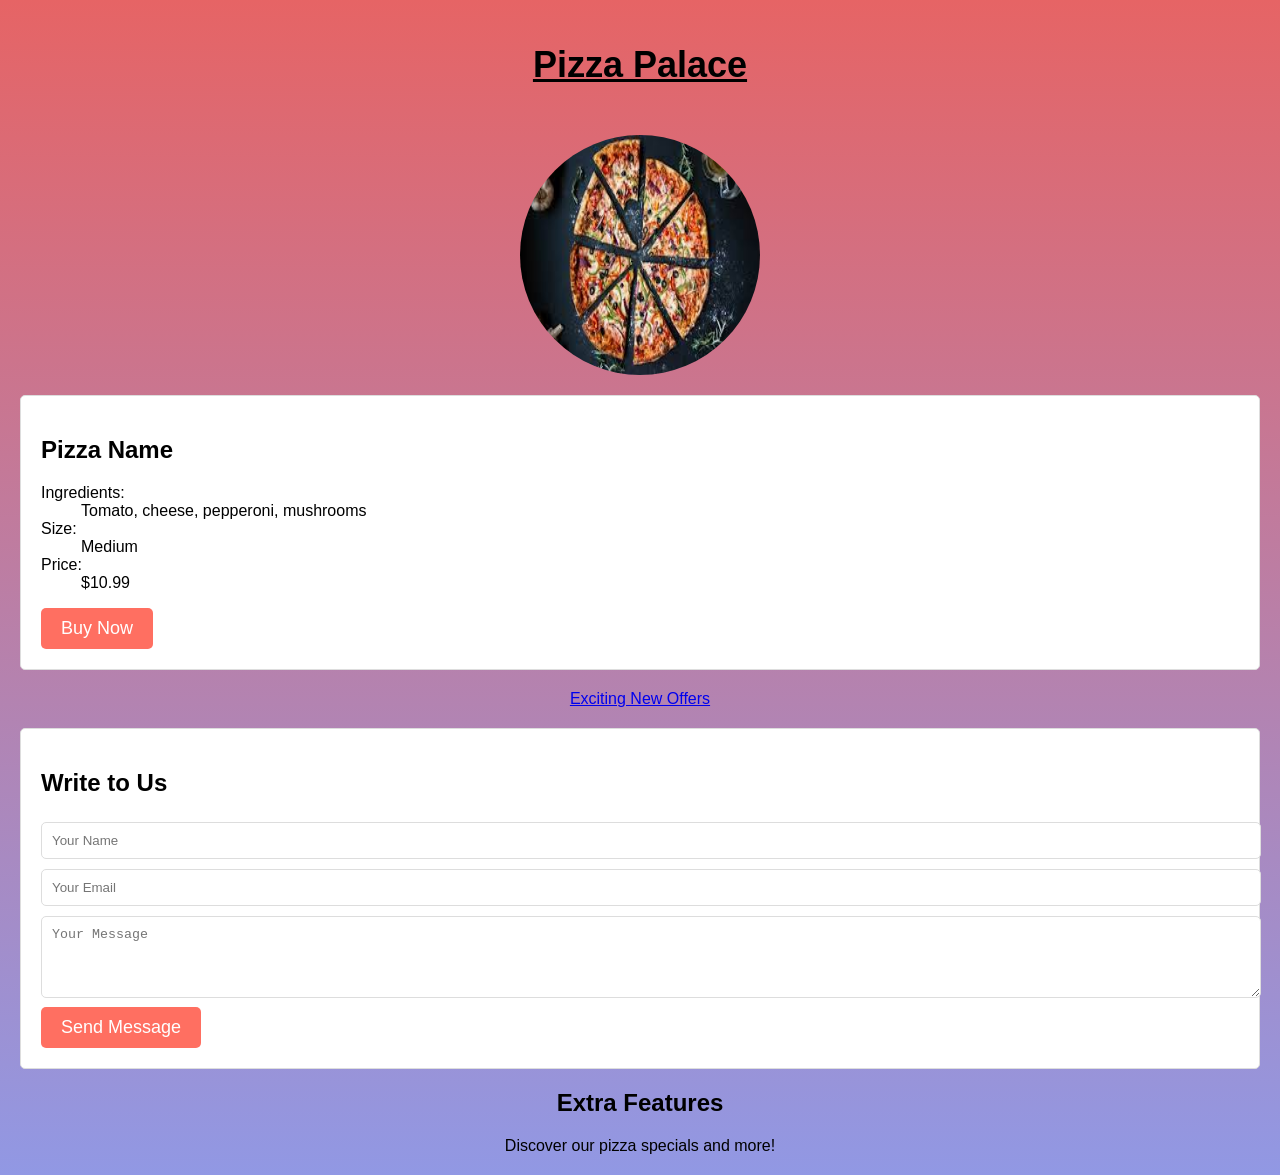
<file: 03. Third Semester/Computer Science Workshop 1 (CSW1)/first-work/pizza.html>
<!DOCTYPE html>
<html>
<head>
    <title>Pizza Palace</title>
    <style>
        body {
            font-family: Arial, sans-serif;
            margin: 0;
            padding: 0;
            background: linear-gradient(#e66465, #9198e4);
        }
        
        header {
            padding: 20px;
            text-align: center;
        }
        header h1 {
            color: black;
            text-decoration: underline;
            font-size: 36px;
        }
        #pizza-img {
            border-radius: 50%;
            height: 15rem;
            width: 15rem;
            display: block;
            margin-top: 5px;
            margin-left: auto;
            margin-right: auto;
        }
        #description {
            background-color: white;
            padding: 20px;
            border: 1px solid #ddd;
            border-radius: 5px;
            margin: 20px;
        }
        #buy-button {
            background-color: #ff6f61;
            color: white;
            padding: 10px 20px;
            border: none;
            border-radius: 5px;
            font-size: 18px;
            cursor: pointer;
        }
        #buy-button:hover {
            background-color: #e24e44;
        }
        #offers {
            text-align: center;
            margin: 20px;
        }
        #contact-form {
            background-color: white;
            padding: 20px;
            border: 1px solid #ddd;
            border-radius: 5px;
            margin: 20px;
        }
        #contact-form input[type="text"],
        #contact-form textarea {
            width: 100%;
            padding: 10px;
            margin: 5px 0;
            border: 1px solid #ddd;
            border-radius: 5px;
        }
        #contact-form button {
            background-color: #ff6f61;
            color: white;
            padding: 10px 20px;
            border: none;
            border-radius: 5px;
            font-size: 18px;
            cursor: pointer;
        }
        #contact-form button:hover {
            background-color: #e24e44;
        }
        #extra-features {
            text-align: center;
            margin: 20px;
        }
    </style>
</head>
<body>
    <header>
        <h1>Pizza Palace</h1>
    </header>

    <img id="pizza-img" src="../assets/pizza.jpeg" alt="Delicious Pizza">
    
    <div id="description">
        <h2>Pizza Name</h2>
        <dl>
            <dt>Ingredients:</dt>
            <dd>Tomato, cheese, pepperoni, mushrooms</dd>
            <dt>Size:</dt>
            <dd>Medium</dd>
            <dt>Price:</dt>
            <dd>$10.99</dd>
        </dl>
        <button id="buy-button">Buy Now</button>
    </div>

    <div id="offers">
        <a href="offers.html">Exciting New Offers</a>
    </div>

    <div id="contact-form">
        <h2>Write to Us</h2>
        <form>
            <input type="text" placeholder="Your Name" required>
            <input type="text" placeholder="Your Email" required>
            <textarea placeholder="Your Message" rows="4" required></textarea>
            <button type="submit">Send Message</button>
        </form>
    </div>

    <div id="extra-features">
        <h2>Extra Features</h2>
        <p>Discover our pizza specials and more!</p>
    </div>
</body>
</html>
</file>
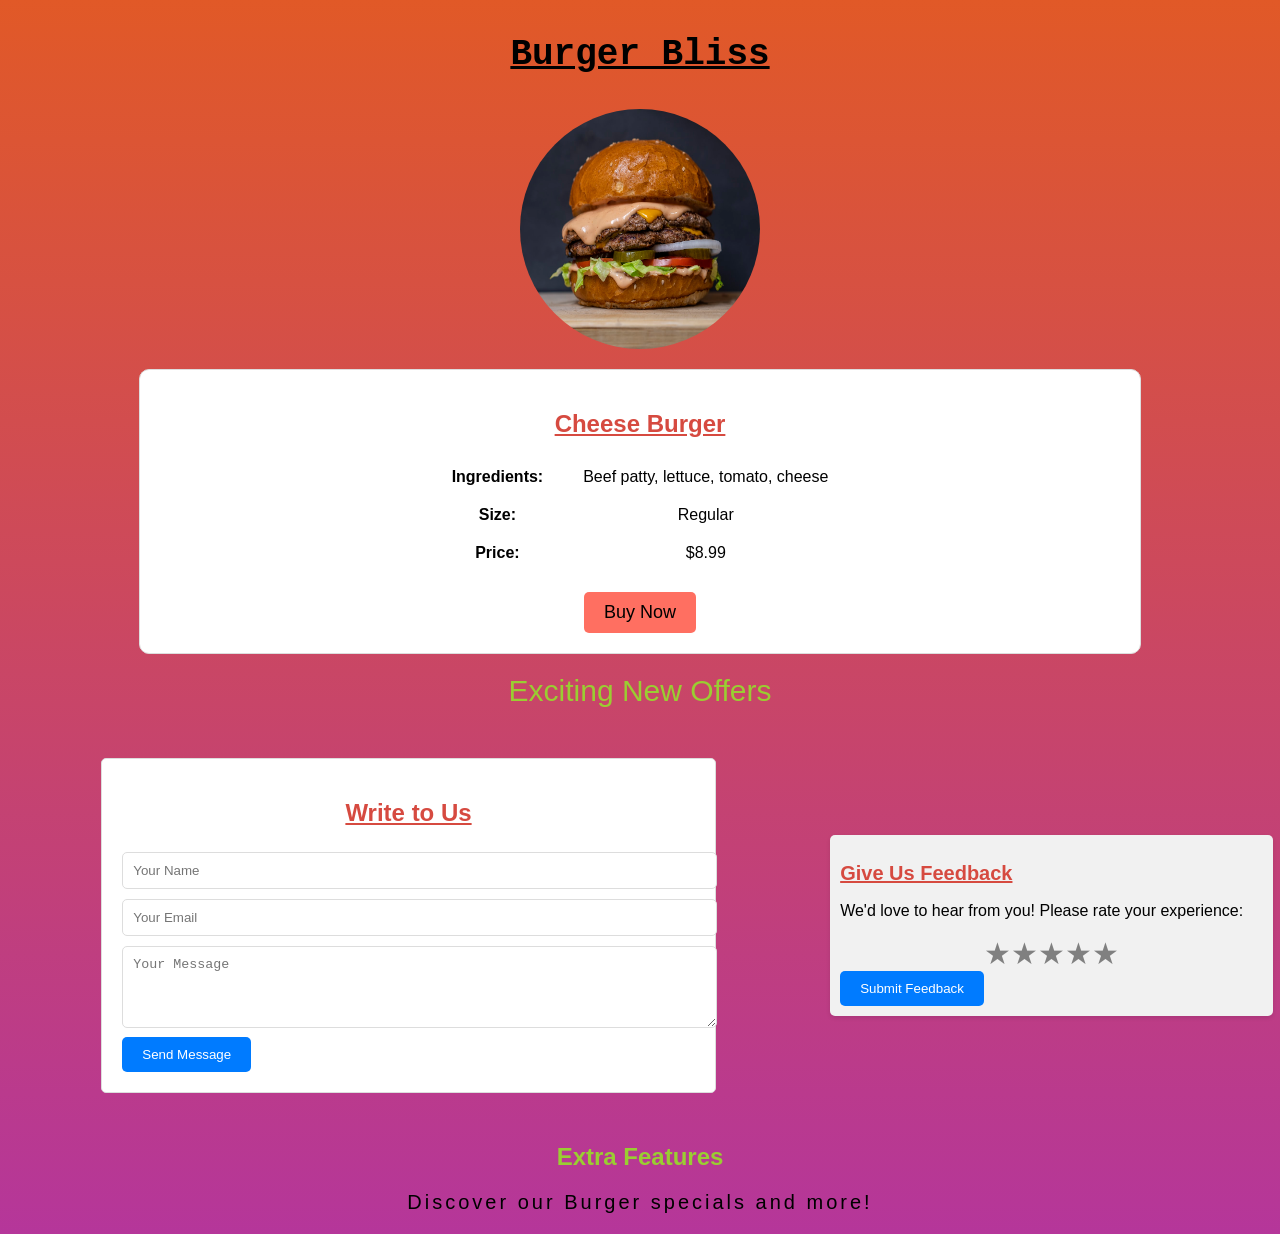
<file: 03. Third Semester/Computer Science Workshop 1 (CSW1)/pages/burger.html>
<!DOCTYPE html>
<html>
<head>
    <link rel="icon" href="../assets/burger.jpeg">
    <title>Burger Bliss</title>
    <style>
        body {
            font-family: Arial, sans-serif;
            margin: 0;
            padding: 0;
            background: linear-gradient(#e15927, #b5369a);
        }

        header {
            padding: 10px;
            text-align: center;
        }

        header h1 {
            color: black;
            text-decoration: underline;
            font-size: 36px;
            font-family:'Courier New', Courier, monospace;
        }

        header h1:hover {
            text-decoration: none;
            cursor: pointer;
        }

        #pizza-img {
            border-radius: 50%;
            height: 15rem;
            width: 15rem;
            display: block;
            margin: auto;
            transition: transform 2s;
        }

        #pizza-img:hover {
            transform: rotate(120deg);
            border: 3px solid #5c0b05;
            border-radius: 50%;
        }

        #description {
            background-color: white;
            padding: 20px;
            border: 1px solid #ddd;
            border-radius: 10px;
            margin: 20px auto;
            width: 75%;
            text-align: center;
        }

        #buy-button {
            background-color: #ff6f61;
            color: white;
            padding: 10px 20px;
            border: none;
            border-radius: 5px;
            font-size: 18px;
            cursor: pointer;
            transition: background-color 0.3s;
        }

        #description button a {
            text-decoration: none;
            color: black;
        }

        #buy-button:hover {
            background-color: #e24e44;
        }

        #offers {
            text-align: center;
            margin: 20px;
        }

        #offers a {
            font-size: 30px;
            font-family:'Franklin Gothic Medium', 'Arial Narrow', Arial, sans-serif;
            text-decoration: none;
            color: yellowgreen;
        }

        table {
            margin: 20px auto;
            border-collapse: collapse;
        }

        td {
            padding: 10px 20px;
        }

        h2 {
            text-decoration: underline;
            color: #d64a40;
        }

        #bottom_heading {
            text-align: center;
        }

        #contact-form {
            background-color: white;
            padding: 20px;
            border: 1px solid #dddddd;
            border-radius: 5px;
            margin: 20px auto;
            width: 75%;
        }

        #form-style {
            width: 100%;
            padding: 10px;
            margin: 5px 0;
            border: 1px solid #ddd;
            border-radius: 5px;
        }

        .feedback-card {
            width: 100%;
            padding: 10px;
            background-color: #f1f1f1;
            border-radius: 5px;
            box-shadow: 0 2px 4px rgba(0, 0, 0, 0.1);
        }

        .feedback-card h2 {
            font-size: 20px;
        }

        .feedback-card p {
            font-size: 16px;
        }

        .star-rating {
            display: flex;
            justify-content: center;
        }

        .star-rating input {
            display: none;
        }

        .star-rating label {
            font-size: 30px;
            color: gray;
            cursor: pointer;
        }

        .star-rating input:checked ~ label {
            color: gold;
        }

        .feedback-button {
            background-color: #007bff;
            color: #fff;
            border: none;
            padding: 10px 20px;
            border-radius: 5px;
            cursor: pointer;
        }

        .feedback-button:hover {
            background-color: #0056b3;
        }
        #extra-features{
            text-align: center;
        }
        #main-desc{
            font-weight: 700;
        }
        #extra-features h2 {
            color: yellowgreen;
            font-family: 'Gill Sans', 'Gill Sans MT', Calibri, 'Trebuchet MS', sans-serif;
            text-decoration: none;
            cursor: pointer;
        }

        #extra-features p {
            letter-spacing: 3px;
            color: black;
            font-size: 20px;
        }
    </style>
</head>
<body>
    <header>
        <h1>Burger Bliss</h1>
    </header>

    <img id="pizza-img" src="../assets/burger.jpeg" alt="Delicious Pizza">

    <div id="description">
        <h2>Cheese Burger</h2>
        <table>
            <tr>
                <td id="main-desc">Ingredients:</td>
                <td>Beef patty, lettuce, tomato, cheese</td>
            </tr>
            <tr>
                <td id="main-desc">Size:</td>
                <td>Regular</td>
            </tr>
            <tr>
                <td id="main-desc">Price:</td>
                <td>$8.99</td>
            </tr>
        </table>
        <button id="buy-button"><a href="#buy">Buy Now</a></button>
    </div>

    <div id="offers">
        <a href="../index.html">Exciting New Offers</a>
    </div>

    <table>
        <tr>
            <td>
                <div id="contact-form">
                    <h2 id="bottom_heading">Write to Us</h2>
                    <form>
                        <input id="form-style" type="text" placeholder="Your Name" required>
                        <input id="form-style" type="text" placeholder="Your Email" required>
                        <textarea id="form-style" placeholder="Your Message" rows="4" required></textarea>
                        <button class="feedback-button" type="submit">Send Message</button>
                    </form>
                </div>
            </td>
            <td>
                <div class="feedback-card">
                    <h2>Give Us Feedback</h2>
                    <p>We'd love to hear from you! Please rate your experience:</p>
                    <form>
                    <div class="star-rating">
                        <input type="radio" id="star1" name="rating" value="1" />
                        <label for="star1">&#9733;</label>
                        <input type=“radio” id="star2" name="rating" value="2" />
                        <label for="star2">&#9733;</label>
                        <input type="radio" id="star3" name="rating" value="3" />
                        <label for="star3">&#9733;</label>
                        <input type="radio" id="star4" name="rating" value="4" />
                        <label for="star4">&#9733;</label>
                        <input type="radio" id="star5" name="rating" value="5" />
                        <label for="star5">&#9733;</label>
                    </div>
                    <button class="feedback-button">Submit Feedback</button>
                    </form>
                </div>
            </td>
        </tr>
    </table>

    <div id="extra-features">
        <h2>Extra Features</h2>
        <p>Discover our Burger specials and more!</p>
    </div>
</body>
</html>
</file>
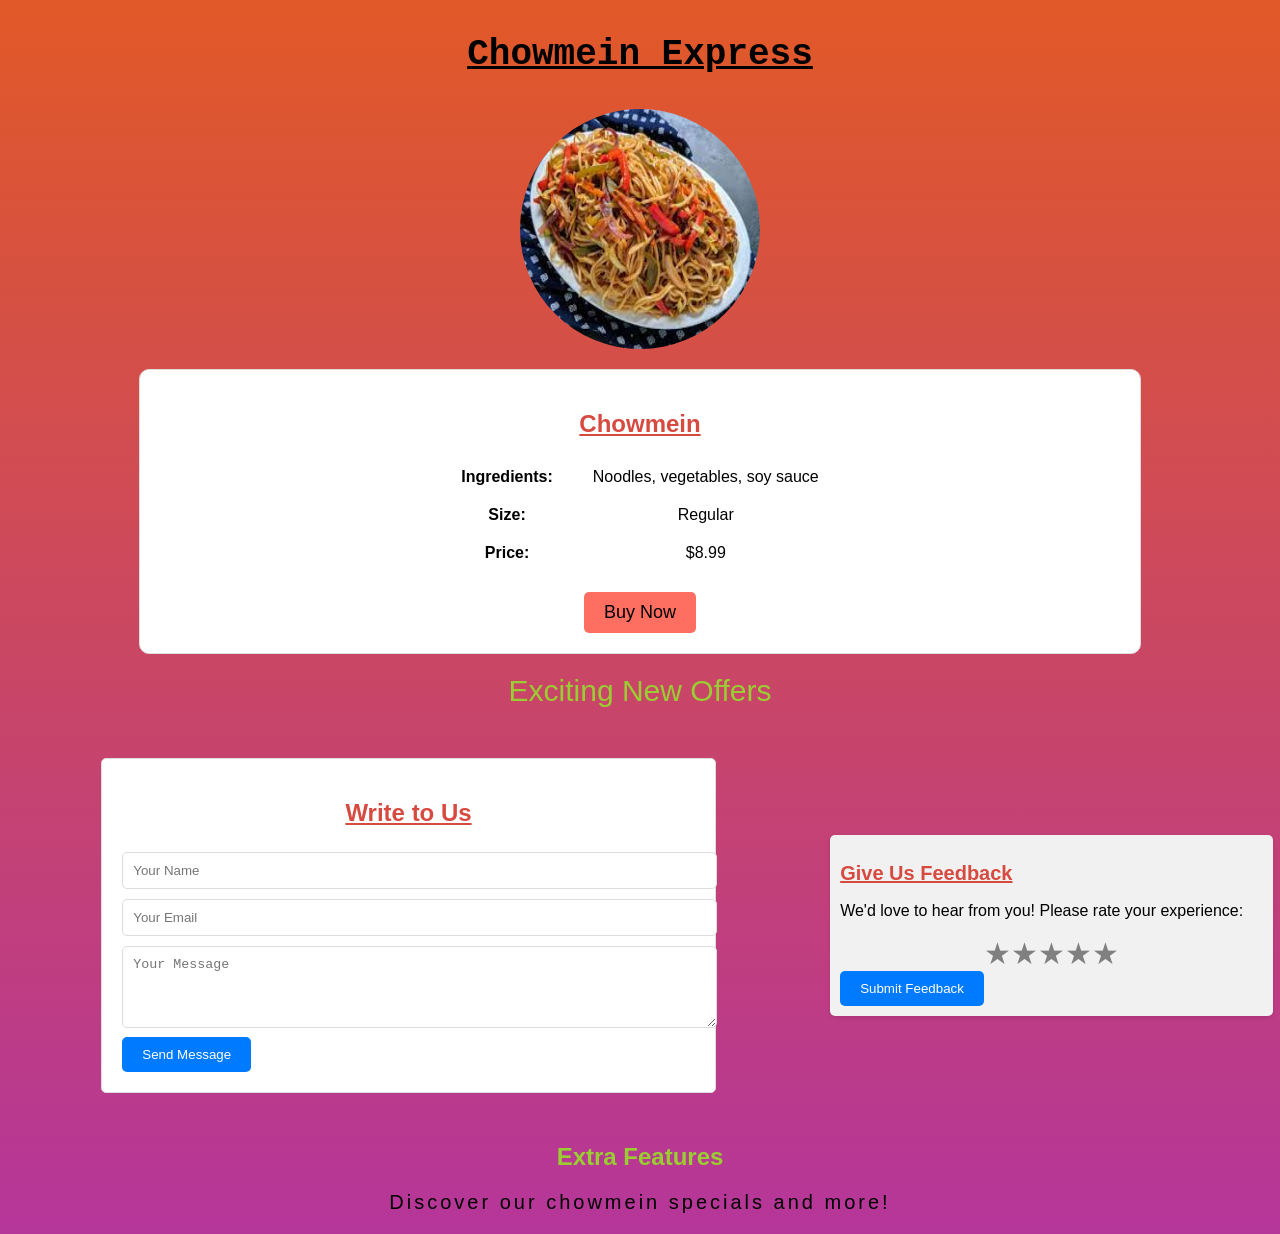
<file: 03. Third Semester/Computer Science Workshop 1 (CSW1)/pages/chowmein.html>
<!DOCTYPE html>
<html>
<head>
    <link rel="icon" href="../assets/chowmein.jpeg">
    <title>Chowmein Express</title>
    <style>
        body {
            font-family: Arial, sans-serif;
            margin: 0;
            padding: 0;
            background: linear-gradient(#e15927, #b5369a);
        }

        header {
            padding: 10px;
            text-align: center;
        }

        header h1 {
            color: black;
            text-decoration: underline;
            font-size: 36px;
            font-family:'Courier New', Courier, monospace;
        }

        header h1:hover {
            text-decoration: none;
            cursor: pointer;
        }

        #pizza-img {
            border-radius: 50%;
            height: 15rem;
            width: 15rem;
            display: block;
            margin: auto;
            transition: transform 2s;
        }

        #pizza-img:hover {
            transform: rotate(120deg);
            border: 3px solid #5c0b05;
            border-radius: 50%;
        }

        #description {
            background-color: white;
            padding: 20px;
            border: 1px solid #ddd;
            border-radius: 10px;
            margin: 20px auto;
            width: 75%;
            text-align: center;
        }

        #buy-button {
            background-color: #ff6f61;
            color: white;
            padding: 10px 20px;
            border: none;
            border-radius: 5px;
            font-size: 18px;
            cursor: pointer;
            transition: background-color 0.3s;
        }

        #description button a {
            text-decoration: none;
            color: black;
        }

        #buy-button:hover {
            background-color: #e24e44;
        }

        #offers {
            text-align: center;
            margin: 20px;
        }

        #offers a {
            font-size: 30px;
            font-family:'Franklin Gothic Medium', 'Arial Narrow', Arial, sans-serif;
            text-decoration: none;
            color: yellowgreen;
        }

        table {
            margin: 20px auto;
            border-collapse: collapse;
        }

        td {
            padding: 10px 20px;
        }

        h2 {
            text-decoration: underline;
            color: #d64a40;
        }

        #bottom_heading {
            text-align: center;
        }

        #contact-form {
            background-color: white;
            padding: 20px;
            border: 1px solid #dddddd;
            border-radius: 5px;
            margin: 20px auto;
            width: 75%;
        }

        #form-style {
            width: 100%;
            padding: 10px;
            margin: 5px 0;
            border: 1px solid #ddd;
            border-radius: 5px;
        }

        .feedback-card {
            width: 100%;
            padding: 10px;
            background-color: #f1f1f1;
            border-radius: 5px;
            box-shadow: 0 2px 4px rgba(0, 0, 0, 0.1);
        }

        .feedback-card h2 {
            font-size: 20px;
        }

        .feedback-card p {
            font-size: 16px;
        }

        .star-rating {
            display: flex;
            justify-content: center;
        }

        .star-rating input {
            display: none;
        }

        .star-rating label {
            font-size: 30px;
            color: gray;
            cursor: pointer;
        }

        .star-rating input:checked ~ label {
            color: gold;
        }

        .feedback-button {
            background-color: #007bff;
            color: #fff;
            border: none;
            padding: 10px 20px;
            border-radius: 5px;
            cursor: pointer;
        }

        .feedback-button:hover {
            background-color: #0056b3;
        }
        #extra-features{
            text-align: center;
        }
        #main-desc{
            font-weight: 700;
        }
        #extra-features h2 {
            color: yellowgreen;
            font-family: 'Gill Sans', 'Gill Sans MT', Calibri, 'Trebuchet MS', sans-serif;
            text-decoration: none;
            cursor: pointer;
        }

        #extra-features p {
            letter-spacing: 3px;
            color: black;
            font-size: 20px;
        }
    </style>
</head>
<body>
    <header>
        <h1>Chowmein Express</h1>
    </header>

    <img id="pizza-img" src="../assets/chowmein.jpeg" alt="chowmein">

    <div id="description">
        <h2>Chowmein</h2>
        <table>
            <tr>
                <td id="main-desc">Ingredients:</td>
                <td>Noodles, vegetables, soy sauce</td>
            </tr>
            <tr>
                <td id="main-desc">Size:</td>
                <td>Regular</td>
            </tr>
            <tr>
                <td id="main-desc">Price:</td>
                <td>$8.99</td>
            </tr>
        </table>
        <button id="buy-button"><a href="#buy">Buy Now</a></button>
    </div>

    <div id="offers">
        <a href="../index.html">Exciting New Offers</a>
    </div>

    <table>
        <tr>
            <td>
                <div id="contact-form">
                    <h2 id="bottom_heading">Write to Us</h2>
                    <form>
                        <input id="form-style" type="text" placeholder="Your Name" required>
                        <input id="form-style" type="text" placeholder="Your Email" required>
                        <textarea id="form-style" placeholder="Your Message" rows="4" required></textarea>
                        <button class="feedback-button" type="submit">Send Message</button>
                    </form>
                </div>
            </td>
            <td>
                <div class="feedback-card">
                    <h2>Give Us Feedback</h2>
                    <p>We'd love to hear from you! Please rate your experience:</p>
                    <form>
                    <div class="star-rating">
                        <input type="radio" id="star1" name="rating" value="1" />
                        <label for="star1">&#9733;</label>
                        <input type=“radio” id="star2" name="rating" value="2" />
                        <label for="star2">&#9733;</label>
                        <input type="radio" id="star3" name="rating" value="3" />
                        <label for="star3">&#9733;</label>
                        <input type="radio" id="star4" name="rating" value="4" />
                        <label for="star4">&#9733;</label>
                        <input type="radio" id="star5" name="rating" value="5" />
                        <label for="star5">&#9733;</label>
                    </div>
                    <button class="feedback-button">Submit Feedback</button>
                    </form>
                </div>
            </td>
        </tr>
    </table>

    <div id="extra-features">
        <h2>Extra Features</h2>
        <p>Discover our chowmein specials and more!</p>
    </div>
</body>
</html>
</file>
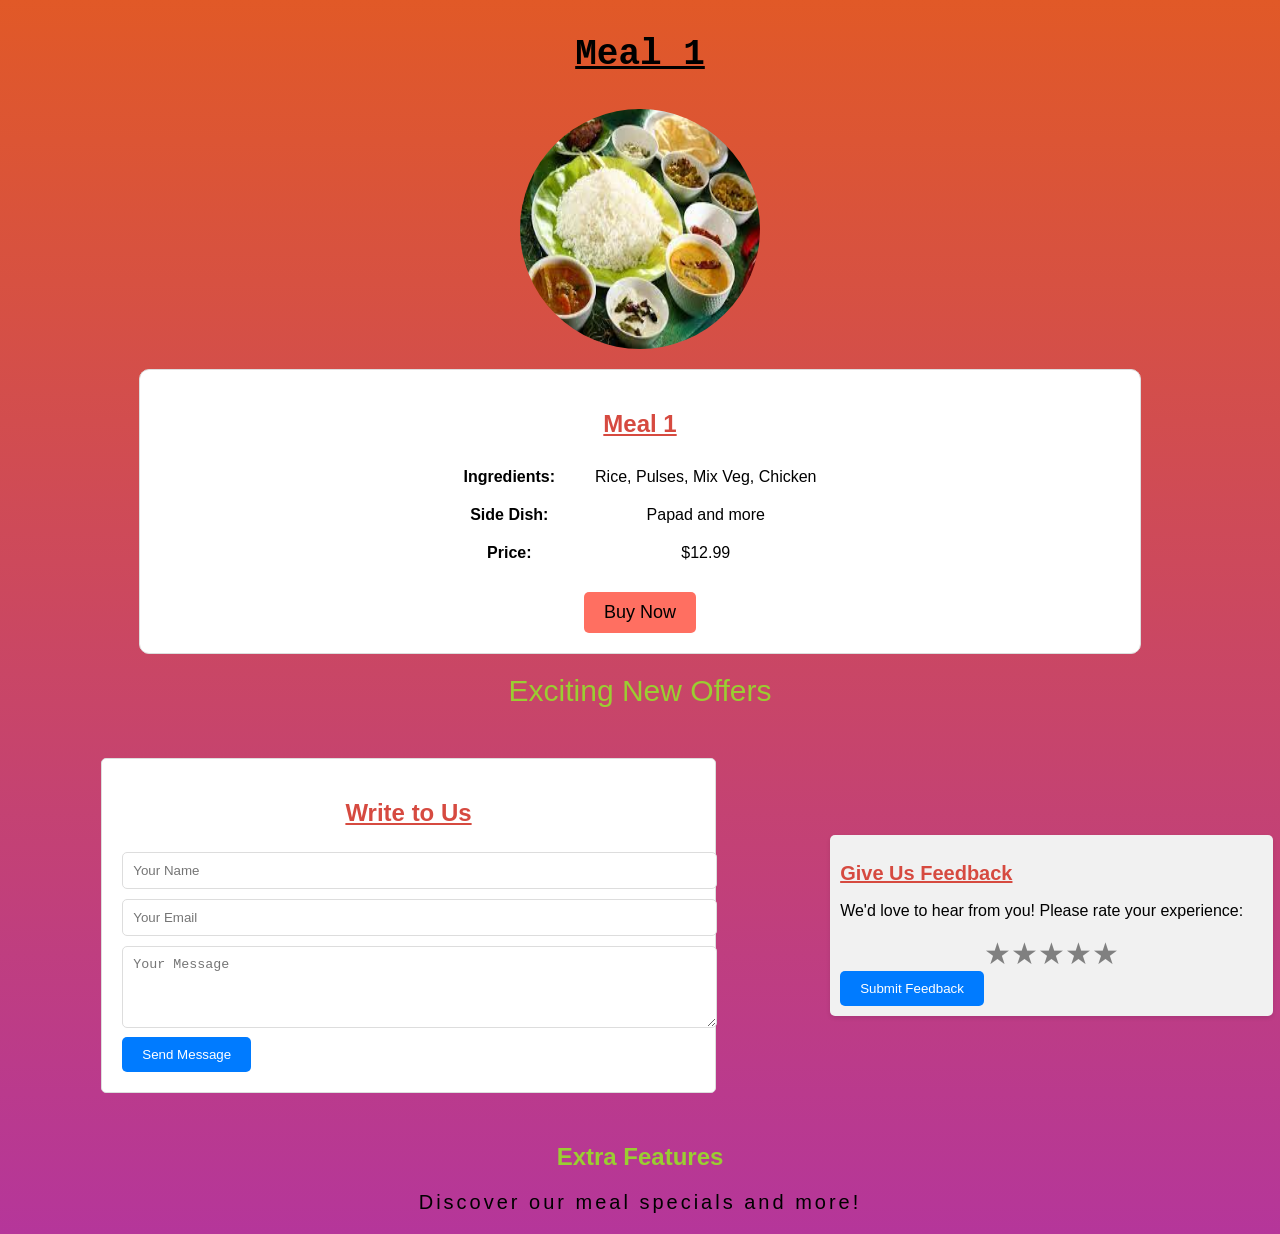
<file: 03. Third Semester/Computer Science Workshop 1 (CSW1)/pages/meal1.html>
<!DOCTYPE html>
<html>
<head>
    <link rel="icon" href="../assets/meal1.jpeg">
    <title>Meal 1</title>
    <style>
        body {
            font-family: Arial, sans-serif;
            margin: 0;
            padding: 0;
            background: linear-gradient(#e15927, #b5369a);
        }

        header {
            padding: 10px;
            text-align: center;
        }

        header h1 {
            color: black;
            text-decoration: underline;
            font-size: 36px;
            font-family:'Courier New', Courier, monospace;
        }

        header h1:hover {
            text-decoration: none;
            cursor: pointer;
        }

        #pizza-img {
            border-radius: 50%;
            height: 15rem;
            width: 15rem;
            display: block;
            margin: auto;
            transition: transform 2s;
        }

        #pizza-img:hover {
            transform: rotate(120deg);
            border: 3px solid #5c0b05;
            border-radius: 50%;
        }

        #description {
            background-color: white;
            padding: 20px;
            border: 1px solid #ddd;
            border-radius: 10px;
            margin: 20px auto;
            width: 75%;
            text-align: center;
        }

        #buy-button {
            background-color: #ff6f61;
            color: white;
            padding: 10px 20px;
            border: none;
            border-radius: 5px;
            font-size: 18px;
            cursor: pointer;
            transition: background-color 0.3s;
        }

        #description button a {
            text-decoration: none;
            color: black;
        }

        #buy-button:hover {
            background-color: #e24e44;
        }

        #offers {
            text-align: center;
            margin: 20px;
        }

        #offers a {
            font-size: 30px;
            font-family:'Franklin Gothic Medium', 'Arial Narrow', Arial, sans-serif;
            text-decoration: none;
            color: yellowgreen;
        }

        table {
            margin: 20px auto;
            border-collapse: collapse;
        }

        td {
            padding: 10px 20px;
        }

        h2 {
            text-decoration: underline;
            color: #d64a40;
        }

        #bottom_heading {
            text-align: center;
        }

        #contact-form {
            background-color: white;
            padding: 20px;
            border: 1px solid #dddddd;
            border-radius: 5px;
            margin: 20px auto;
            width: 75%;
        }

        #form-style {
            width: 100%;
            padding: 10px;
            margin: 5px 0;
            border: 1px solid #ddd;
            border-radius: 5px;
        }

        .feedback-card {
            width: 100%;
            padding: 10px;
            background-color: #f1f1f1;
            border-radius: 5px;
            box-shadow: 0 2px 4px rgba(0, 0, 0, 0.1);
        }

        .feedback-card h2 {
            font-size: 20px;
        }

        .feedback-card p {
            font-size: 16px;
        }

        .star-rating {
            display: flex;
            justify-content: center;
        }

        .star-rating input {
            display: none;
        }

        .star-rating label {
            font-size: 30px;
            color: gray;
            cursor: pointer;
        }

        .star-rating input:checked ~ label {
            color: gold;
        }

        .feedback-button {
            background-color: #007bff;
            color: #fff;
            border: none;
            padding: 10px 20px;
            border-radius: 5px;
            cursor: pointer;
        }

        .feedback-button:hover {
            background-color: #0056b3;
        }
        #extra-features{
            text-align: center;
        }
        #main-desc{
            font-weight: 700;
        }
        #extra-features h2 {
            color: yellowgreen;
            font-family: 'Gill Sans', 'Gill Sans MT', Calibri, 'Trebuchet MS', sans-serif;
            text-decoration: none;
            cursor: pointer;
        }

        #extra-features p {
            letter-spacing: 3px;
            color: black;
            font-size: 20px;
        }
    </style>
</head>
<body>
    <header>
        <h1>Meal 1</h1>
    </header>

    <img id="pizza-img" src="../assets/meal1.jpeg" alt="Delicious Pizza">

    <div id="description">
        <h2>Meal 1</h2>
        <table>
            <tr>
                <td id="main-desc">Ingredients:</td>
                <td>Rice, Pulses, Mix Veg, Chicken</td>
            </tr>
            <tr>
                <td id="main-desc">Side Dish:</td>
                <td>Papad and more</td>
            </tr>
            <tr>
                <td id="main-desc">Price:</td>
                <td>$12.99</td>
            </tr>
        </table>
        <button id="buy-button"><a href="#buy">Buy Now</a></button>
    </div>

    <div id="offers">
        <a href="../index.html">Exciting New Offers</a>
    </div>

    <table>
        <tr>
            <td>
                <div id="contact-form">
                    <h2 id="bottom_heading">Write to Us</h2>
                    <form>
                        <input id="form-style" type="text" placeholder="Your Name" required>
                        <input id="form-style" type="text" placeholder="Your Email" required>
                        <textarea id="form-style" placeholder="Your Message" rows="4" required></textarea>
                        <button class="feedback-button" type="submit">Send Message</button>
                    </form>
                </div>
            </td>
            <td>
                <div class="feedback-card">
                    <h2>Give Us Feedback</h2>
                    <p>We'd love to hear from you! Please rate your experience:</p>
                    <form>
                    <div class="star-rating">
                        <input type="radio" id="star1" name="rating" value="1" />
                        <label for="star1">&#9733;</label>
                        <input type=“radio” id="star2" name="rating" value="2" />
                        <label for="star2">&#9733;</label>
                        <input type="radio" id="star3" name="rating" value="3" />
                        <label for="star3">&#9733;</label>
                        <input type="radio" id="star4" name="rating" value="4" />
                        <label for="star4">&#9733;</label>
                        <input type="radio" id="star5" name="rating" value="5" />
                        <label for="star5">&#9733;</label>
                    </div>
                    <button class="feedback-button">Submit Feedback</button>
                    </form>
                </div>
            </td>
        </tr>
    </table>

    <div id="extra-features">
        <h2>Extra Features</h2>
        <p>Discover our meal specials and more!</p>
    </div>
</body>
</html>
</file>
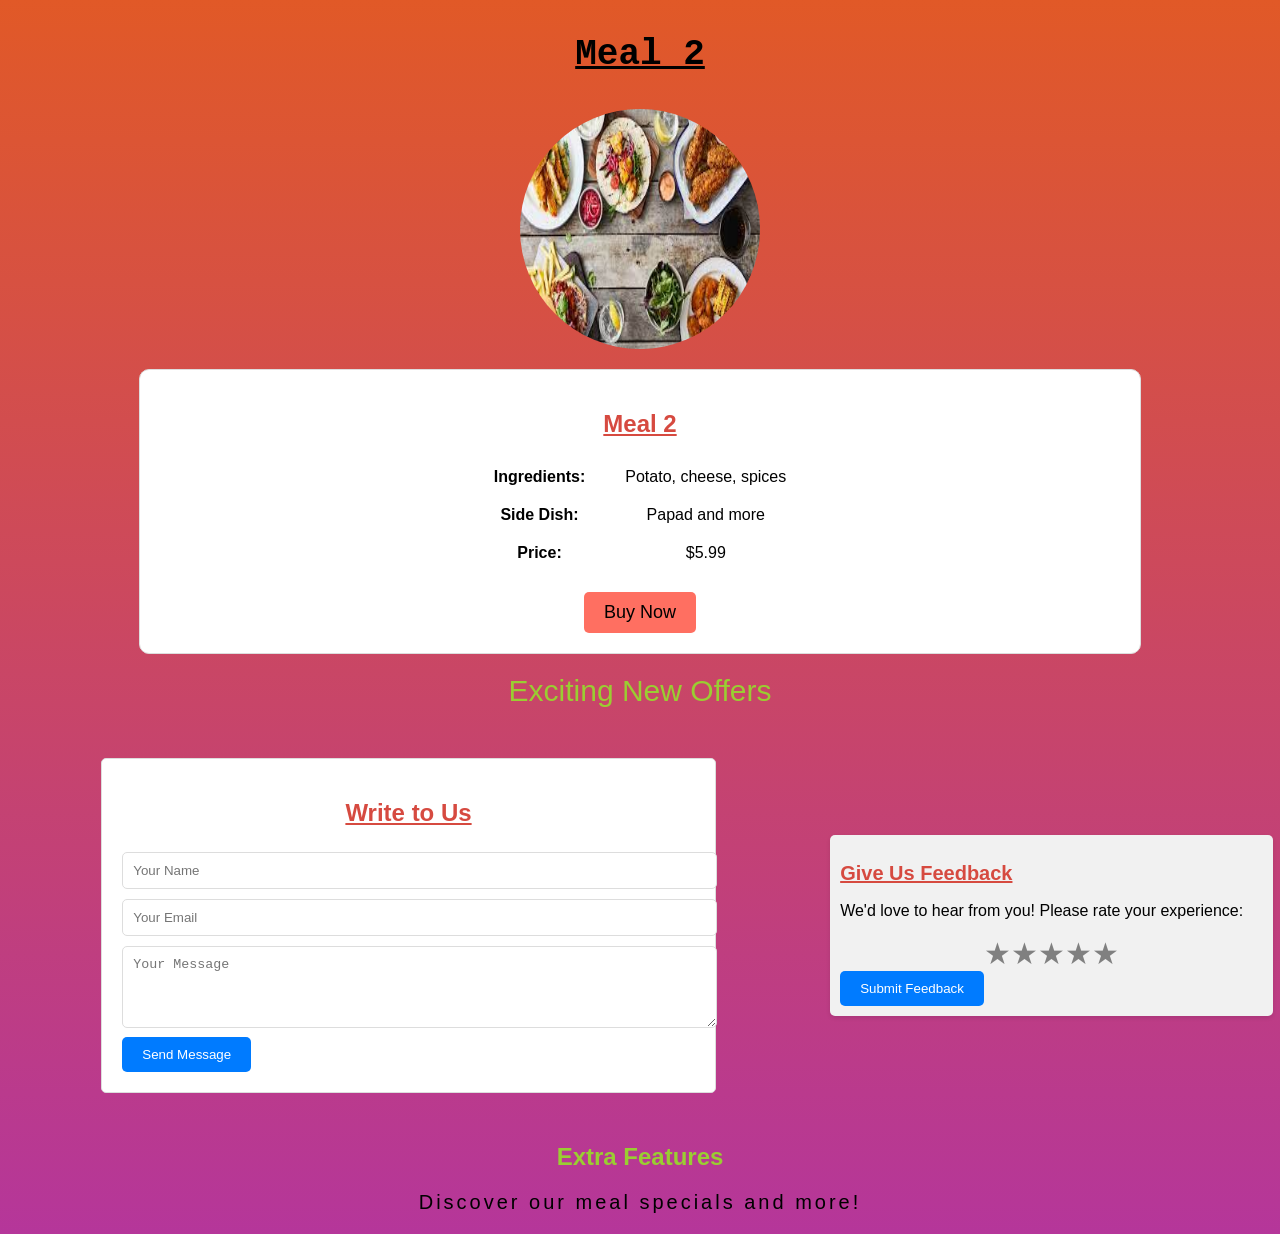
<file: 03. Third Semester/Computer Science Workshop 1 (CSW1)/pages/meal2.html>
<!DOCTYPE html>
<html>
<head>
    <link rel="icon" href="../assets/meal2.jpeg">
    <title>Meal 2</title>
    <style>
        body {
            font-family: Arial, sans-serif;
            margin: 0;
            padding: 0;
            background: linear-gradient(#e15927, #b5369a);
        }

        header {
            padding: 10px;
            text-align: center;
        }

        header h1 {
            color: black;
            text-decoration: underline;
            font-size: 36px;
            font-family:'Courier New', Courier, monospace;
        }

        header h1:hover {
            text-decoration: none;
            cursor: pointer;
        }

        #pizza-img {
            border-radius: 50%;
            height: 15rem;
            width: 15rem;
            display: block;
            margin: auto;
            transition: transform 2s;
        }

        #pizza-img:hover {
            transform: rotate(120deg);
            border: 3px solid #5c0b05;
            border-radius: 50%;
        }

        #description {
            background-color: white;
            padding: 20px;
            border: 1px solid #ddd;
            border-radius: 10px;
            margin: 20px auto;
            width: 75%;
            text-align: center;
        }

        #buy-button {
            background-color: #ff6f61;
            color: white;
            padding: 10px 20px;
            border: none;
            border-radius: 5px;
            font-size: 18px;
            cursor: pointer;
            transition: background-color 0.3s;
        }

        #description button a {
            text-decoration: none;
            color: black;
        }

        #buy-button:hover {
            background-color: #e24e44;
        }

        #offers {
            text-align: center;
            margin: 20px;
        }

        #offers a {
            font-size: 30px;
            font-family:'Franklin Gothic Medium', 'Arial Narrow', Arial, sans-serif;
            text-decoration: none;
            color: yellowgreen;
        }

        table {
            margin: 20px auto;
            border-collapse: collapse;
        }

        td {
            padding: 10px 20px;
        }

        h2 {
            text-decoration: underline;
            color: #d64a40;
        }

        #bottom_heading {
            text-align: center;
        }

        #contact-form {
            background-color: white;
            padding: 20px;
            border: 1px solid #dddddd;
            border-radius: 5px;
            margin: 20px auto;
            width: 75%;
        }

        #form-style {
            width: 100%;
            padding: 10px;
            margin: 5px 0;
            border: 1px solid #ddd;
            border-radius: 5px;
        }

        .feedback-card {
            width: 100%;
            padding: 10px;
            background-color: #f1f1f1;
            border-radius: 5px;
            box-shadow: 0 2px 4px rgba(0, 0, 0, 0.1);
        }

        .feedback-card h2 {
            font-size: 20px;
        }

        .feedback-card p {
            font-size: 16px;
        }

        .star-rating {
            display: flex;
            justify-content: center;
        }

        .star-rating input {
            display: none;
        }

        .star-rating label {
            font-size: 30px;
            color: gray;
            cursor: pointer;
        }

        .star-rating input:checked ~ label {
            color: gold;
        }

        .feedback-button {
            background-color: #007bff;
            color: #fff;
            border: none;
            padding: 10px 20px;
            border-radius: 5px;
            cursor: pointer;
        }

        .feedback-button:hover {
            background-color: #0056b3;
        }
        #extra-features{
            text-align: center;
        }
        #main-desc{
            font-weight: 700;
        }
        #extra-features h2 {
            color: yellowgreen;
            font-family: 'Gill Sans', 'Gill Sans MT', Calibri, 'Trebuchet MS', sans-serif;
            text-decoration: none;
            cursor: pointer;
        }

        #extra-features p {
            letter-spacing: 3px;
            color: black;
            font-size: 20px;
        }
    </style>
</head>
<body>
    <header>
        <h1>Meal 2</h1>
    </header>

    <img id="pizza-img" src="../assets/meal2.jpeg" alt="Delicious Pizza">

    <div id="description">
        <h2>Meal 2</h2>
        <table>
            <tr>
                <td id="main-desc">Ingredients:</td>
                <td>Potato, cheese, spices</td>
            </tr>
            <tr>
                <td id="main-desc">Side Dish:</td>
                <td>Papad and more</td>
            </tr>
            <tr>
                <td id="main-desc">Price:</td>
                <td>$5.99</td>
            </tr>
        </table>
        <button id="buy-button"><a href="#buy">Buy Now</a></button>
    </div>

    <div id="offers">
        <a href="../index.html">Exciting New Offers</a>
    </div>

    <table>
        <tr>
            <td>
                <div id="contact-form">
                    <h2 id="bottom_heading">Write to Us</h2>
                    <form>
                        <input id="form-style" type="text" placeholder="Your Name" required>
                        <input id="form-style" type="text" placeholder="Your Email" required>
                        <textarea id="form-style" placeholder="Your Message" rows="4" required></textarea>
                        <button class="feedback-button" type="submit">Send Message</button>
                    </form>
                </div>
            </td>
            <td>
                <div class="feedback-card">
                    <h2>Give Us Feedback</h2>
                    <p>We'd love to hear from you! Please rate your experience:</p>
                    <form>
                    <div class="star-rating">
                        <input type="radio" id="star1" name="rating" value="1" />
                        <label for="star1">&#9733;</label>
                        <input type=“radio” id="star2" name="rating" value="2" />
                        <label for="star2">&#9733;</label>
                        <input type="radio" id="star3" name="rating" value="3" />
                        <label for="star3">&#9733;</label>
                        <input type="radio" id="star4" name="rating" value="4" />
                        <label for="star4">&#9733;</label>
                        <input type="radio" id="star5" name="rating" value="5" />
                        <label for="star5">&#9733;</label>
                    </div>
                    <button class="feedback-button">Submit Feedback</button>
                    </form>
                </div>
            </td>
        </tr>
    </table>

    <div id="extra-features">
        <h2>Extra Features</h2>
        <p>Discover our meal specials and more!</p>
    </div>
</body>
</html>
</file>
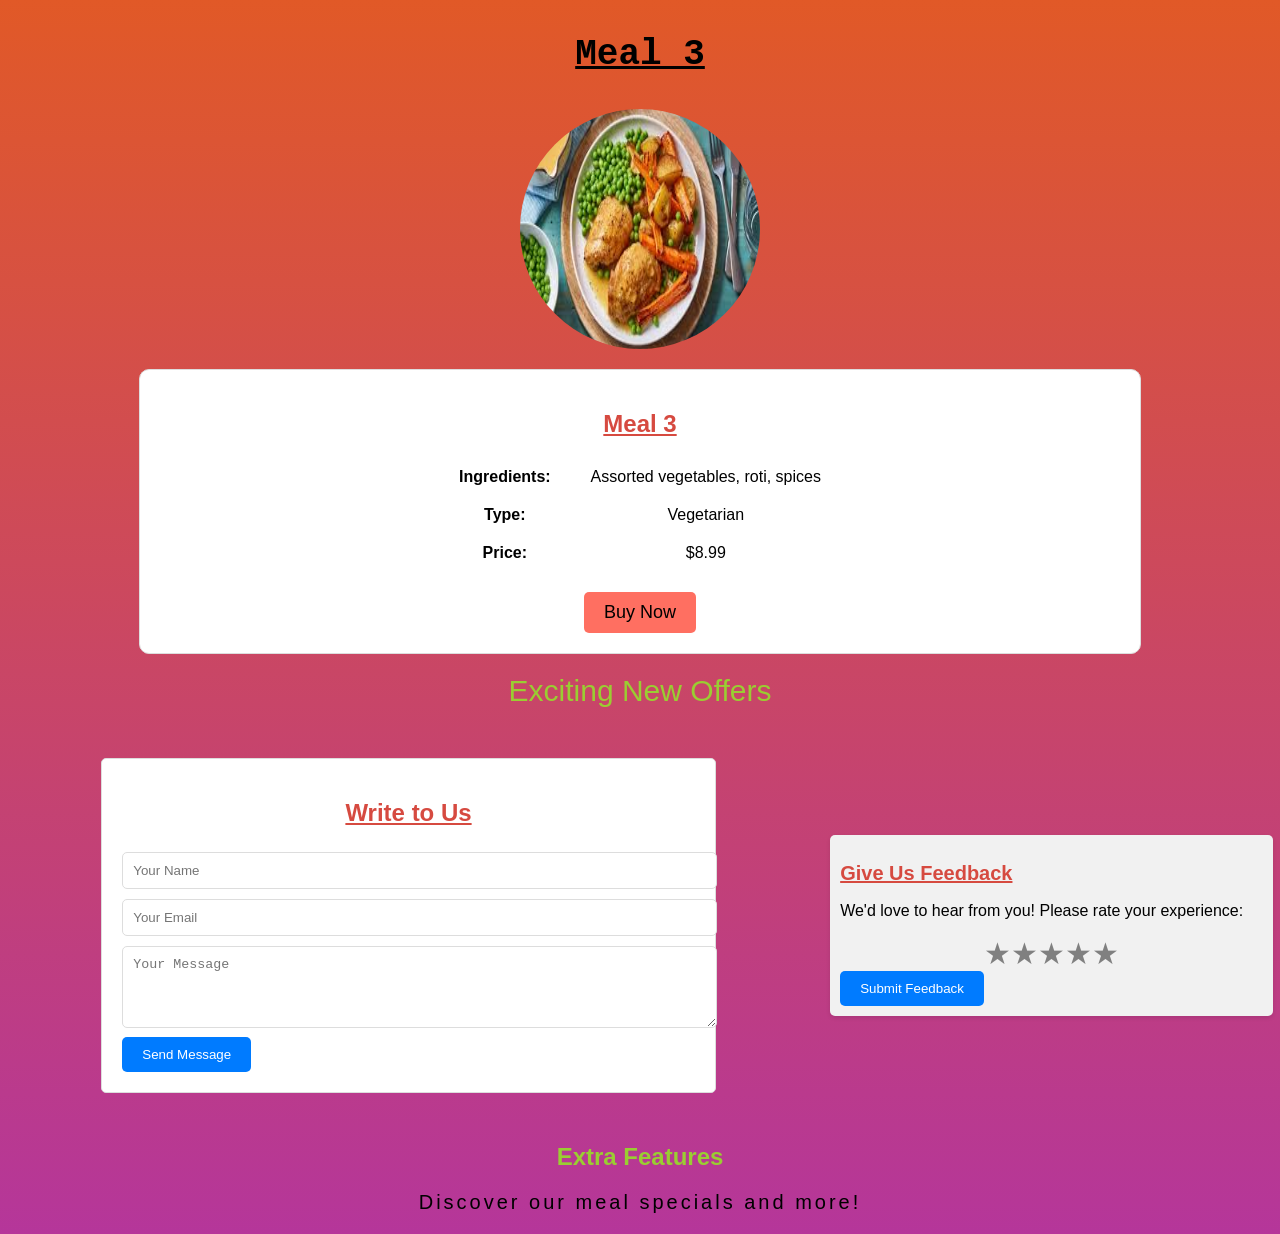
<file: 03. Third Semester/Computer Science Workshop 1 (CSW1)/pages/meal3.html>
<!DOCTYPE html>
<html>
<head>
    <link rel="icon" href="../assets/meal3.jpeg">
    <title>Meal 3</title>
    <style>
        body {
            font-family: Arial, sans-serif;
            margin: 0;
            padding: 0;
            background: linear-gradient(#e15927, #b5369a);
        }

        header {
            padding: 10px;
            text-align: center;
        }

        header h1 {
            color: black;
            text-decoration: underline;
            font-size: 36px;
            font-family:'Courier New', Courier, monospace;
        }

        header h1:hover {
            text-decoration: none;
            cursor: pointer;
        }

        #pizza-img {
            border-radius: 50%;
            height: 15rem;
            width: 15rem;
            display: block;
            margin: auto;
            transition: transform 2s;
        }

        #pizza-img:hover {
            transform: rotate(120deg);
            border: 3px solid #5c0b05;
            border-radius: 50%;
        }

        #description {
            background-color: white;
            padding: 20px;
            border: 1px solid #ddd;
            border-radius: 10px;
            margin: 20px auto;
            width: 75%;
            text-align: center;
        }

        #buy-button {
            background-color: #ff6f61;
            color: white;
            padding: 10px 20px;
            border: none;
            border-radius: 5px;
            font-size: 18px;
            cursor: pointer;
            transition: background-color 0.3s;
        }

        #description button a {
            text-decoration: none;
            color: black;
        }

        #buy-button:hover {
            background-color: #e24e44;
        }

        #offers {
            text-align: center;
            margin: 20px;
        }

        #offers a {
            font-size: 30px;
            font-family:'Franklin Gothic Medium', 'Arial Narrow', Arial, sans-serif;
            text-decoration: none;
            color: yellowgreen;
        }

        table {
            margin: 20px auto;
            border-collapse: collapse;
        }

        td {
            padding: 10px 20px;
        }

        h2 {
            text-decoration: underline;
            color: #d64a40;
        }

        #bottom_heading {
            text-align: center;
        }

        #contact-form {
            background-color: white;
            padding: 20px;
            border: 1px solid #dddddd;
            border-radius: 5px;
            margin: 20px auto;
            width: 75%;
        }

        #form-style {
            width: 100%;
            padding: 10px;
            margin: 5px 0;
            border: 1px solid #ddd;
            border-radius: 5px;
        }

        .feedback-card {
            width: 100%;
            padding: 10px;
            background-color: #f1f1f1;
            border-radius: 5px;
            box-shadow: 0 2px 4px rgba(0, 0, 0, 0.1);
        }

        .feedback-card h2 {
            font-size: 20px;
        }

        .feedback-card p {
            font-size: 16px;
        }

        .star-rating {
            display: flex;
            justify-content: center;
        }

        .star-rating input {
            display: none;
        }

        .star-rating label {
            font-size: 30px;
            color: gray;
            cursor: pointer;
        }

        .star-rating input:checked ~ label {
            color: gold;
        }

        .feedback-button {
            background-color: #007bff;
            color: #fff;
            border: none;
            padding: 10px 20px;
            border-radius: 5px;
            cursor: pointer;
        }

        .feedback-button:hover {
            background-color: #0056b3;
        }
        #extra-features{
            text-align: center;
        }
        #main-desc{
            font-weight: 700;
        }
        #extra-features h2 {
            color: yellowgreen;
            font-family: 'Gill Sans', 'Gill Sans MT', Calibri, 'Trebuchet MS', sans-serif;
            text-decoration: none;
            cursor: pointer;
        }

        #extra-features p {
            letter-spacing: 3px;
            color: black;
            font-size: 20px;
        }
    </style>
</head>
<body>
    <header>
        <h1>Meal 3</h1>
    </header>

    <img id="pizza-img" src="../assets/meal3.jpeg" alt="Delicious Pizza">

    <div id="description">
        <h2>Meal 3</h2>
        <table>
            <tr>
                <td id="main-desc">Ingredients:</td>
                <td>Assorted vegetables, roti, spices</td>
            </tr>
            <tr>
                <td id="main-desc">Type:</td>
                <td>Vegetarian</td>
            </tr>
            <tr>
                <td id="main-desc">Price:</td>
                <td>$8.99</td>
            </tr>
        </table>
        <button id="buy-button"><a href="#buy">Buy Now</a></button>
    </div>

    <div id="offers">
        <a href="../index.html">Exciting New Offers</a>
    </div>

    <table>
        <tr>
            <td>
                <div id="contact-form">
                    <h2 id="bottom_heading">Write to Us</h2>
                    <form>
                        <input id="form-style" type="text" placeholder="Your Name" required>
                        <input id="form-style" type="text" placeholder="Your Email" required>
                        <textarea id="form-style" placeholder="Your Message" rows="4" required></textarea>
                        <button class="feedback-button" type="submit">Send Message</button>
                    </form>
                </div>
            </td>
            <td>
                <div class="feedback-card">
                    <h2>Give Us Feedback</h2>
                    <p>We'd love to hear from you! Please rate your experience:</p>
                    <form>
                    <div class="star-rating">
                        <input type="radio" id="star1" name="rating" value="1" />
                        <label for="star1">&#9733;</label>
                        <input type=“radio” id="star2" name="rating" value="2" />
                        <label for="star2">&#9733;</label>
                        <input type="radio" id="star3" name="rating" value="3" />
                        <label for="star3">&#9733;</label>
                        <input type="radio" id="star4" name="rating" value="4" />
                        <label for="star4">&#9733;</label>
                        <input type="radio" id="star5" name="rating" value="5" />
                        <label for="star5">&#9733;</label>
                    </div>
                    <button class="feedback-button">Submit Feedback</button>
                    </form>
                </div>
            </td>
        </tr>
    </table>

    <div id="extra-features">
        <h2>Extra Features</h2>
        <p>Discover our meal specials and more!</p>
    </div>
</body>
</html>
</file>
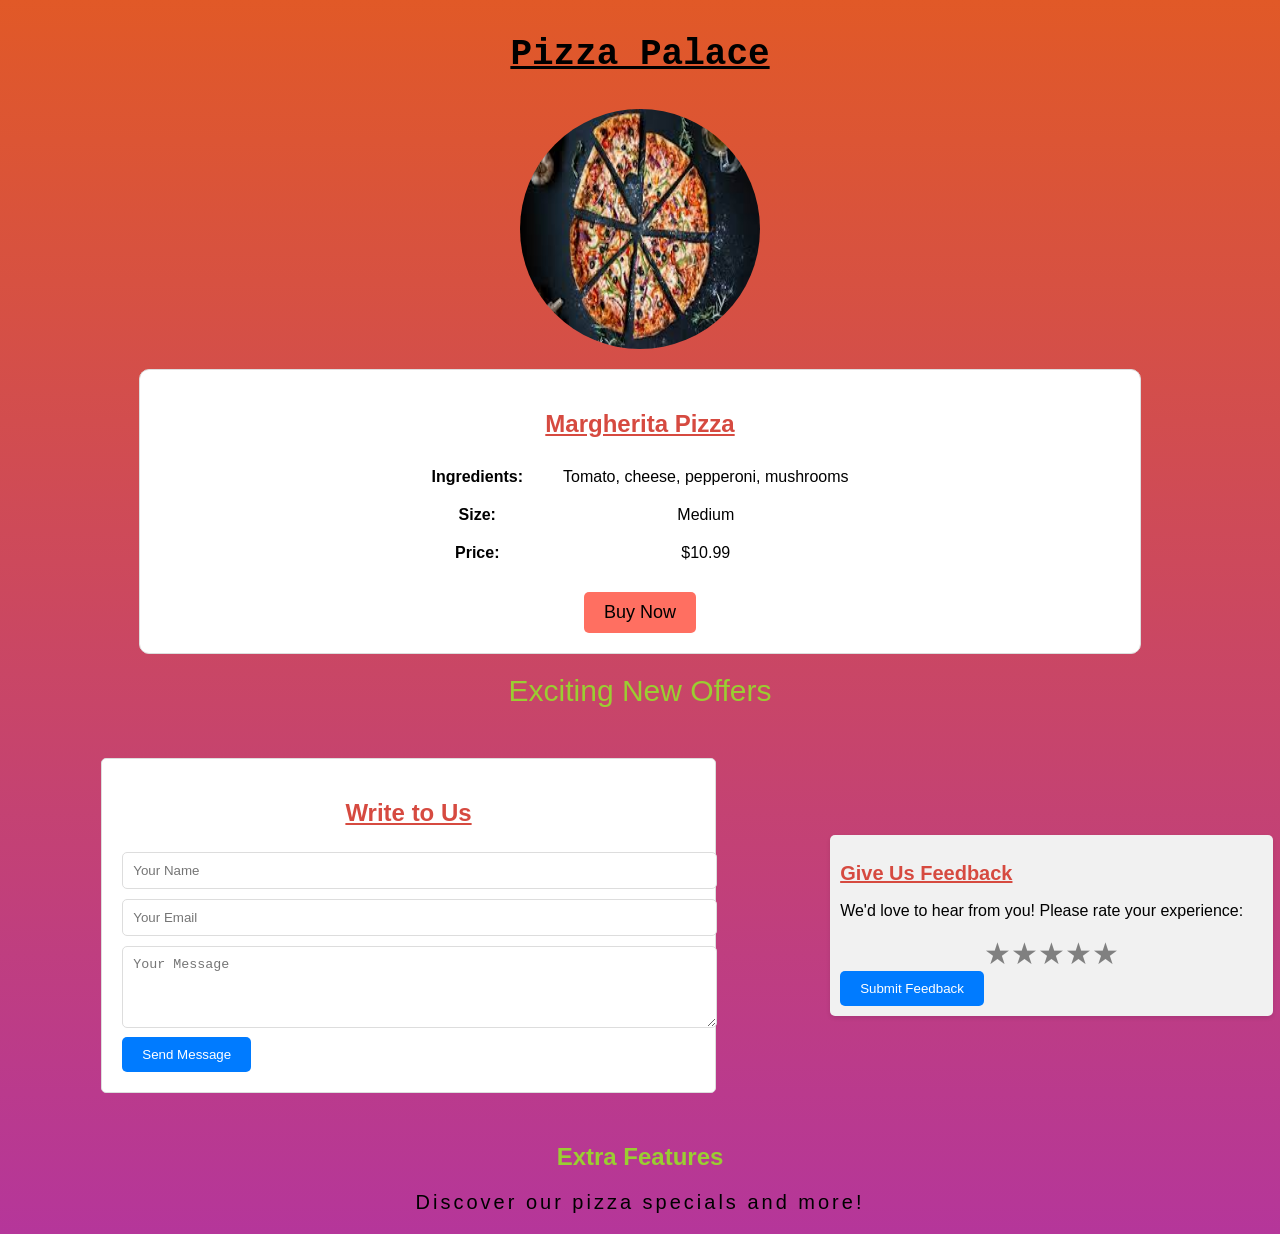
<file: 03. Third Semester/Computer Science Workshop 1 (CSW1)/pages/pizza.html>
<!DOCTYPE html>
<html>
<head>
    <link rel="icon" href="../assets/pizza.jpeg">
    <title>Pizza Palace</title>
    <style>
        body {
            font-family: Arial, sans-serif;
            margin: 0;
            padding: 0;
            background: linear-gradient(#e15927, #b5369a);
        }

        header {
            padding: 10px;
            text-align: center;
        }

        header h1 {
            color: black;
            text-decoration: underline;
            font-size: 36px;
            font-family:'Courier New', Courier, monospace;
        }

        header h1:hover {
            text-decoration: none;
            cursor: pointer;
        }

        #pizza-img {
            border-radius: 50%;
            height: 15rem;
            width: 15rem;
            display: block;
            margin: auto;
            transition: transform 2s;
        }

        #pizza-img:hover {
            transform: rotate(120deg);
            border: 3px solid #5c0b05;
            border-radius: 50%;
        }

        #description {
            background-color: white;
            padding: 20px;
            border: 1px solid #ddd;
            border-radius: 10px;
            margin: 20px auto;
            width: 75%;
            text-align: center;
        }

        #buy-button {
            background-color: #ff6f61;
            color: white;
            padding: 10px 20px;
            border: none;
            border-radius: 5px;
            font-size: 18px;
            cursor: pointer;
            transition: background-color 0.3s;
        }

        #description button a {
            text-decoration: none;
            color: black;
        }

        #buy-button:hover {
            background-color: #e24e44;
        }

        #offers {
            text-align: center;
            margin: 20px;
        }

        #offers a {
            font-size: 30px;
            font-family:'Franklin Gothic Medium', 'Arial Narrow', Arial, sans-serif;
            text-decoration: none;
            color: yellowgreen;
        }

        table {
            margin: 20px auto;
            border-collapse: collapse;
        }

        td {
            padding: 10px 20px;
        }

        h2 {
            text-decoration: underline;
            color: #d64a40;
        }

        #bottom_heading {
            text-align: center;
        }

        #contact-form {
            background-color: white;
            padding: 20px;
            border: 1px solid #dddddd;
            border-radius: 5px;
            margin: 20px auto;
            width: 75%;
        }

        #form-style {
            width: 100%;
            padding: 10px;
            margin: 5px 0;
            border: 1px solid #ddd;
            border-radius: 5px;
        }

        .feedback-card {
            width: 100%;
            padding: 10px;
            background-color: #f1f1f1;
            border-radius: 5px;
            box-shadow: 0 2px 4px rgba(0, 0, 0, 0.1);
        }

        .feedback-card h2 {
            font-size: 20px;
        }

        .feedback-card p {
            font-size: 16px;
        }

        .star-rating {
            display: flex;
            justify-content: center;
        }

        .star-rating input {
            display: none;
        }

        .star-rating label {
            font-size: 30px;
            color: gray;
            cursor: pointer;
        }

        .star-rating input:checked ~ label {
            color: gold;
        }

        .feedback-button {
            background-color: #007bff;
            color: #fff;
            border: none;
            padding: 10px 20px;
            border-radius: 5px;
            cursor: pointer;
        }

        .feedback-button:hover {
            background-color: #0056b3;
        }
        #extra-features{
            text-align: center;
        }
        #main-desc{
            font-weight: 700;
        }
        #extra-features h2 {
            color: yellowgreen;
            font-family: 'Gill Sans', 'Gill Sans MT', Calibri, 'Trebuchet MS', sans-serif;
            text-decoration: none;
            cursor: pointer;
        }

        #extra-features p {
            letter-spacing: 3px;
            color: black;
            font-size: 20px;
        }
    </style>
</head>
<body>
    <header>
        <h1>Pizza Palace</h1>
    </header>

    <img id="pizza-img" src="../assets/pizza.jpeg" alt="Delicious Pizza">

    <div id="description">
        <h2>Margherita Pizza</h2>
        <table>
            <tr>
                <td id="main-desc">Ingredients:</td>
                <td>Tomato, cheese, pepperoni, mushrooms</td>
            </tr>
            <tr>
                <td id="main-desc">Size:</td>
                <td>Medium</td>
            </tr>
            <tr>
                <td id="main-desc">Price:</td>
                <td>$10.99</td>
            </tr>
        </table>
        <button id="buy-button"><a href="#buy">Buy Now</a></button>
    </div>

    <div id="offers">
        <a href="../index.html">Exciting New Offers</a>
    </div>

    <table>
        <tr>
            <td>
                <div id="contact-form">
                    <h2 id="bottom_heading">Write to Us</h2>
                    <form>
                        <input id="form-style" type="text" placeholder="Your Name" required>
                        <input id="form-style" type="text" placeholder="Your Email" required>
                        <textarea id="form-style" placeholder="Your Message" rows="4" required></textarea>
                        <button class="feedback-button" type="submit">Send Message</button>
                    </form>
                </div>
            </td>
            <td>
                <div class="feedback-card">
                    <h2>Give Us Feedback</h2>
                    <p>We'd love to hear from you! Please rate your experience:</p>
                    <form>
                    <div class="star-rating">
                        <input type="radio" id="star1" name="rating" value="1" />
                        <label for="star1">&#9733;</label>
                        <input type=“radio” id="star2" name="rating" value="2" />
                        <label for="star2">&#9733;</label>
                        <input type="radio" id="star3" name="rating" value="3" />
                        <label for="star3">&#9733;</label>
                        <input type="radio" id="star4" name="rating" value="4" />
                        <label for="star4">&#9733;</label>
                        <input type="radio" id="star5" name="rating" value="5" />
                        <label for="star5">&#9733;</label>
                    </div>
                    <button class="feedback-button">Submit Feedback</button>
                    </form>
                </div>
            </td>
        </tr>
    </table>

    <div id="extra-features">
        <h2>Extra Features</h2>
        <p>Discover our pizza specials and more!</p>
    </div>
</body>
</html>
</file>
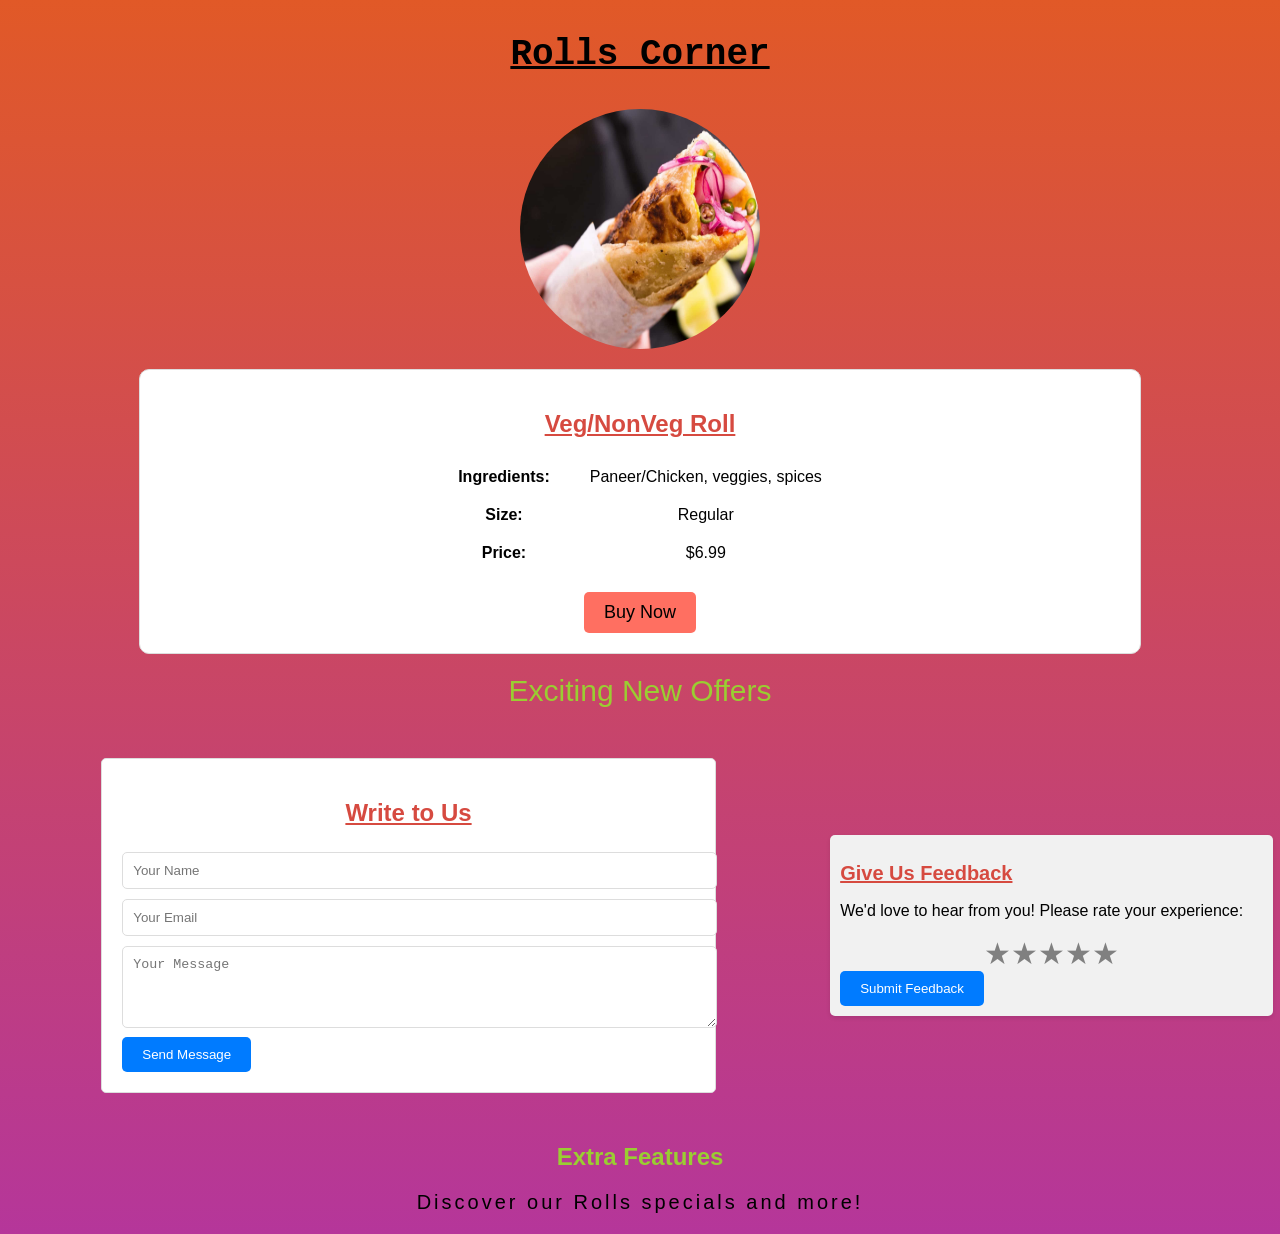
<file: 03. Third Semester/Computer Science Workshop 1 (CSW1)/pages/roll.html>
<!DOCTYPE html>
<html>
<head>
    <link rel="icon" href="../assets/roll.jpg">
    <title>Rolls Corner</title>
    <style>
        body {
            font-family: Arial, sans-serif;
            margin: 0;
            padding: 0;
            background: linear-gradient(#e15927, #b5369a);
        }

        header {
            padding: 10px;
            text-align: center;
        }

        header h1 {
            color: black;
            text-decoration: underline;
            font-size: 36px;
            font-family:'Courier New', Courier, monospace;
        }

        header h1:hover {
            text-decoration: none;
            cursor: pointer;
        }

        #pizza-img {
            border-radius: 50%;
            height: 15rem;
            width: 15rem;
            display: block;
            margin: auto;
            transition: transform 2s;
        }

        #pizza-img:hover {
            transform: rotate(120deg);
            border: 3px solid #5c0b05;
            border-radius: 50%;
        }

        #description {
            background-color: white;
            padding: 20px;
            border: 1px solid #ddd;
            border-radius: 10px;
            margin: 20px auto;
            width: 75%;
            text-align: center;
        }

        #buy-button {
            background-color: #ff6f61;
            color: white;
            padding: 10px 20px;
            border: none;
            border-radius: 5px;
            font-size: 18px;
            cursor: pointer;
            transition: background-color 0.3s;
        }

        #description button a {
            text-decoration: none;
            color: black;
        }

        #buy-button:hover {
            background-color: #e24e44;
        }

        #offers {
            text-align: center;
            margin: 20px;
        }

        #offers a {
            font-size: 30px;
            font-family:'Franklin Gothic Medium', 'Arial Narrow', Arial, sans-serif;
            text-decoration: none;
            color: yellowgreen;
        }

        table {
            margin: 20px auto;
            border-collapse: collapse;
        }

        td {
            padding: 10px 20px;
        }

        h2 {
            text-decoration: underline;
            color: #d64a40;
        }

        #bottom_heading {
            text-align: center;
        }

        #contact-form {
            background-color: white;
            padding: 20px;
            border: 1px solid #dddddd;
            border-radius: 5px;
            margin: 20px auto;
            width: 75%;
        }

        #form-style {
            width: 100%;
            padding: 10px;
            margin: 5px 0;
            border: 1px solid #ddd;
            border-radius: 5px;
        }

        .feedback-card {
            width: 100%;
            padding: 10px;
            background-color: #f1f1f1;
            border-radius: 5px;
            box-shadow: 0 2px 4px rgba(0, 0, 0, 0.1);
        }

        .feedback-card h2 {
            font-size: 20px;
        }

        .feedback-card p {
            font-size: 16px;
        }

        .star-rating {
            display: flex;
            justify-content: center;
        }

        .star-rating input {
            display: none;
        }

        .star-rating label {
            font-size: 30px;
            color: gray;
            cursor: pointer;
        }

        .star-rating input:checked ~ label {
            color: gold;
        }

        .feedback-button {
            background-color: #007bff;
            color: #fff;
            border: none;
            padding: 10px 20px;
            border-radius: 5px;
            cursor: pointer;
        }

        .feedback-button:hover {
            background-color: #0056b3;
        }
        #extra-features{
            text-align: center;
        }
        #main-desc{
            font-weight: 700;
        }
        #extra-features h2 {
            color: yellowgreen;
            font-family: 'Gill Sans', 'Gill Sans MT', Calibri, 'Trebuchet MS', sans-serif;
            text-decoration: none;
            cursor: pointer;
        }

        #extra-features p {
            letter-spacing: 3px;
            color: black;
            font-size: 20px;
        }
    </style>
</head>
<body>
    <header>
        <h1>Rolls Corner</h1>
    </header>

    <img id="pizza-img" src="../assets/roll.jpg" alt="Delicious Pizza">

    <div id="description">
        <h2>Veg/NonVeg Roll</h2>
        <table>
            <tr>
                <td id="main-desc">Ingredients:</td>
                <td>Paneer/Chicken, veggies, spices</td>
            </tr>
            <tr>
                <td id="main-desc">Size:</td>
                <td>Regular</td>
            </tr>
            <tr>
                <td id="main-desc">Price:</td>
                <td>$6.99</td>
            </tr>
        </table>
        <button id="buy-button"><a href="#buy">Buy Now</a></button>
    </div>

    <div id="offers">
        <a href="../index.html">Exciting New Offers</a>
    </div>

    <table>
        <tr>
            <td>
                <div id="contact-form">
                    <h2 id="bottom_heading">Write to Us</h2>
                    <form>
                        <input id="form-style" type="text" placeholder="Your Name" required>
                        <input id="form-style" type="text" placeholder="Your Email" required>
                        <textarea id="form-style" placeholder="Your Message" rows="4" required></textarea>
                        <button class="feedback-button" type="submit">Send Message</button>
                    </form>
                </div>
            </td>
            <td>
                <div class="feedback-card">
                    <h2>Give Us Feedback</h2>
                    <p>We'd love to hear from you! Please rate your experience:</p>
                    <form>
                    <div class="star-rating">
                        <input type="radio" id="star1" name="rating" value="1" />
                        <label for="star1">&#9733;</label>
                        <input type=“radio” id="star2" name="rating" value="2" />
                        <label for="star2">&#9733;</label>
                        <input type="radio" id="star3" name="rating" value="3" />
                        <label for="star3">&#9733;</label>
                        <input type="radio" id="star4" name="rating" value="4" />
                        <label for="star4">&#9733;</label>
                        <input type="radio" id="star5" name="rating" value="5" />
                        <label for="star5">&#9733;</label>
                    </div>
                    <button class="feedback-button">Submit Feedback</button>
                    </form>
                </div>
            </td>
        </tr>
    </table>

    <div id="extra-features">
        <h2>Extra Features</h2>
        <p>Discover our Rolls specials and more!</p>
    </div>
</body>
</html>
</file>
